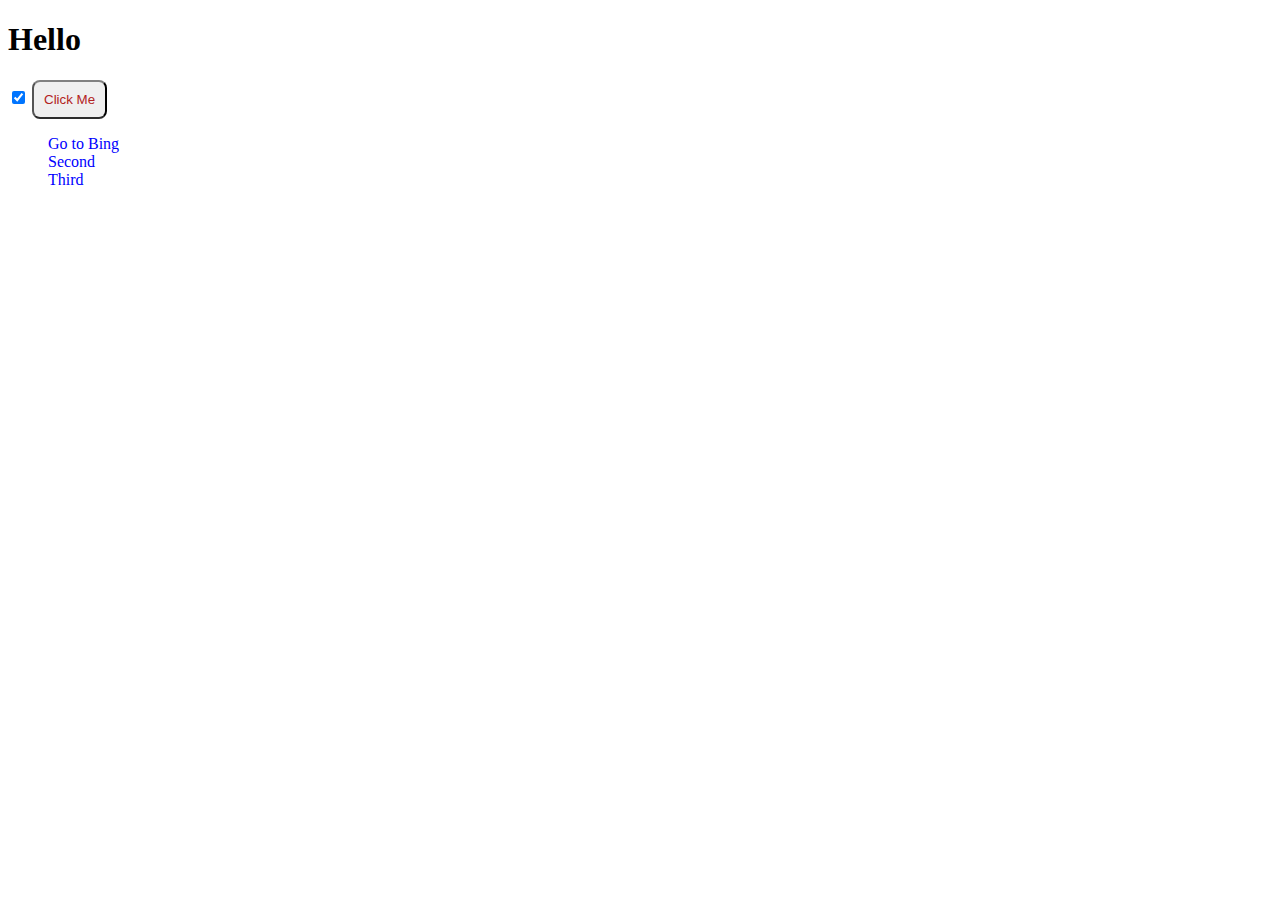
<file: index.html>
<!DOCTYPE html>
<html lang="en">
<head>
    <meta charset="UTF-8">
    <meta name="viewport" content="width=device-width, initial-scale=1.0">
    <title>Manupulating the DOM</title>
    <link rel="stylesheet" href="style.css">
    <script src="script.js" defer></script>
</head>
<body>
    <h1>Hello</h1>

    <input type="checkbox">

    <button class="">Click Me</button>

    <ul>
      <li class="list">
        <a href="https://www.google.com">Google</a>
      </li>
      <li class="list">Second</li>
      <li class="list">Third</li>
    </ul>
</body>
</html>
</file>
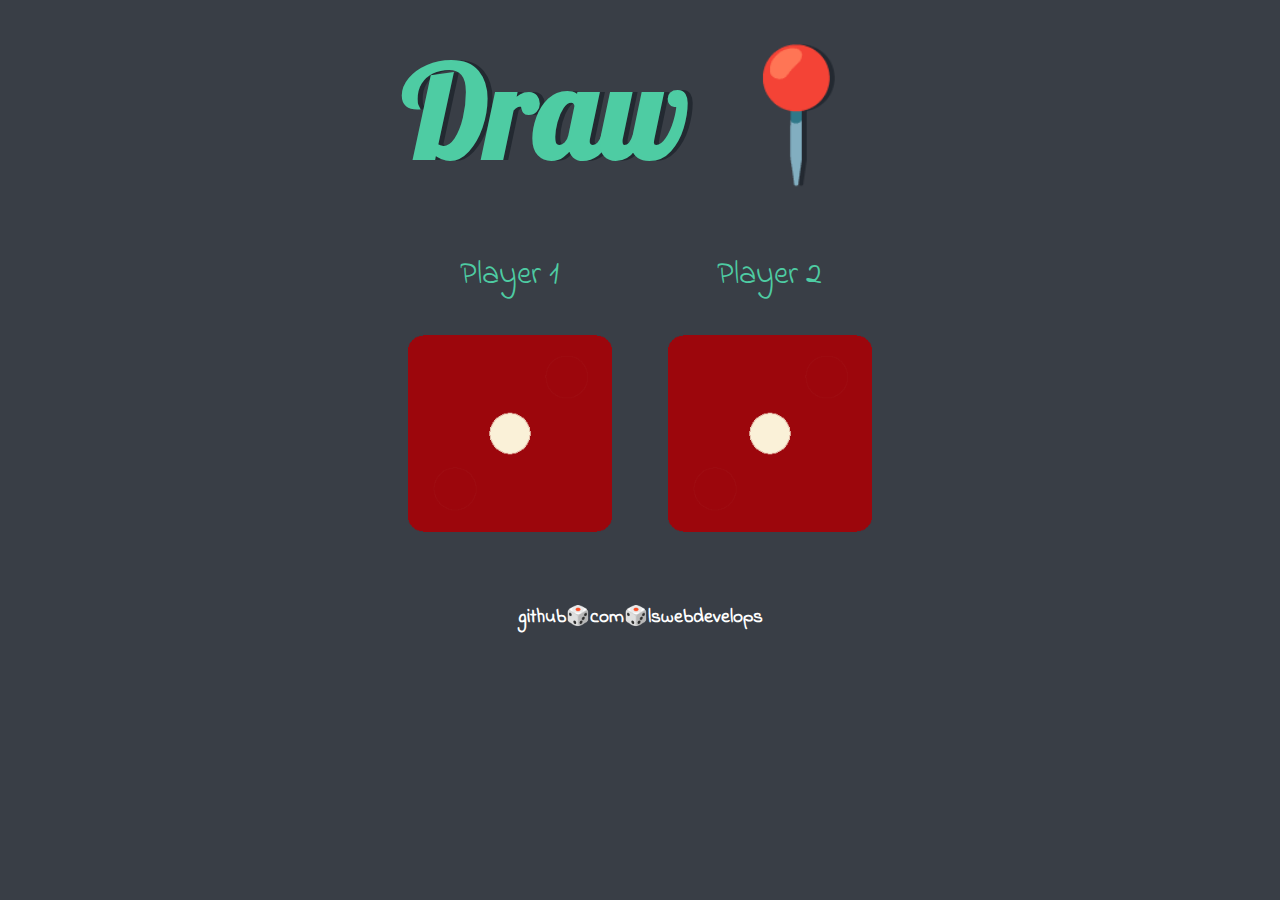
<file: dicee/index.html>
<!DOCTYPE html>
<html lang="en" dir="ltr">
  <head>
    <meta charset="utf-8" />
    <title>Dicee</title>
    <link rel="stylesheet" href="css/style.css" />
    <script src="index.js" defer></script>
    <link
      href="https://fonts.googleapis.com/css?family=Indie+Flower|Lobster"
      rel="stylesheet"
    />
  </head>
  <body>
    <div class="container">
      <h1>Refresh Me</h1>

      <div class="dice">
        <p>Player 1</p>
        <img class="img1" src="images/dice6.png" />
      </div>

      <div class="dice">
        <p>Player 2</p>
        <img class="img2" src="images/dice6.png" />
      </div>
    </div>

    <footer>
      <a target="_blank" href="https://github.com/lswebdevelops/JS_udemy_2024"
        >github🎲com🎲lswebdevelops</a
      >
    </footer>
  </body>
</html>
</file>
<file: style.css>
/* body {
    background-color: aqua;
    color:rgb(30, 31, 32);
    text-align: center;
    font-size: 65px;
    
} */
.huge {
    font-size: 10rem;
    font-weight: 900;
 }

.small {
    font-size: 3rem;
    font-weight: 500;
 }
</file>
<file: dicee/css/style.css>
.container {
    width: 70%;
    margin: auto;
    text-align: center;
  }
  
  .dice {
    text-align: center;
    display: inline-block;
  
  }
  
  body {
    background-color: #393E46;
  }
  
  h1 {
    margin: 30px;
    font-family: 'Lobster', cursive;
    text-shadow: 5px 0 #232931;
    font-size: 8rem;
    color: #4ECCA3;
  }
  
  p {
    font-size: 2rem;
    color: #4ECCA3;
    font-family: 'Indie Flower', cursive;
  }
  
  img {
    width: 80%;
  }
  
  footer {
    margin-top: 5%;
    color: #EEEEEE;
    text-align: center;
    font-family: 'Indie Flower', cursive;
  
  }
  a {
    text-decoration: none;
    color: white;
    font-weight: 700;
    font-size: 1.2rem;
    ;
    
  }
</file>
